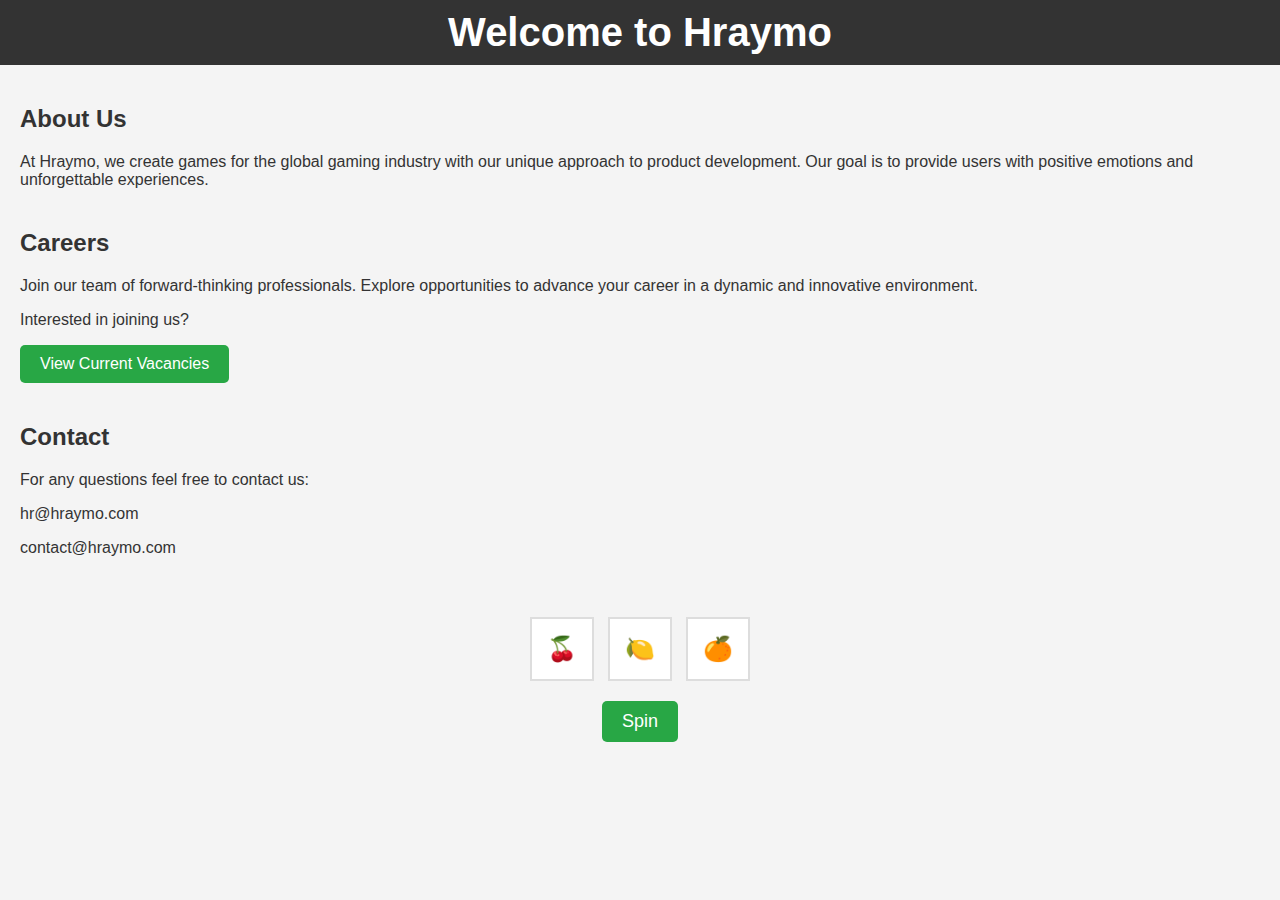
<file: index.html>
<!DOCTYPE html>
<html lang="en">
<head>
    <meta charset="UTF-8">
    <meta name="viewport" content="width=device-width, initial-scale=1.0">
    <title>Hraymo</title>
    <link rel="stylesheet" href="styles.css">
</head>
<body>
    <header>
        <h1>Welcome to Hraymo</h1>
    </header>

    <main>
        <section id="about">
            <h2>About Us</h2>
            <p>At Hraymo, we create games for the global gaming industry with our unique approach to product development.
            Our goal is to provide users with positive emotions and unforgettable experiences.</p>
        </section>

<section id="careers">
    <h2>Careers</h2>
    <p>Join our team of forward-thinking professionals. Explore opportunities to advance your career in a dynamic and innovative environment.</p>
    <p>Interested in joining us?</p>
    <form action="https://jobs.dou.ua/companies/hraymo/vacancies/" method="get" target="_blank">
        <button type="submit" class="green-button">View Current Vacancies</button>
    </form>

<style>
    .green-button {
        background-color: #28a745;
        color: white;
        padding: 10px 20px;
        font-size: 16px;
        border: none;
        border-radius: 5px;
        cursor: pointer;
    }

    .green-button:hover {
        background-color: #218838;
    }
</style>
</section>

        <section id="contact">
            <h2>Contact</h2>
            <p>For any questions feel free to contact us:</p>
            <p>hr@hraymo.com</p>
            <p>contact@hraymo.com</p>

        </section>
    </main>

    <!-- Интерактивный слот -->
    <section id="slot-machine">
        <div class="slot-machine">
            <div class="reels">
                <div class="reel" id="reel1">🍒</div>
                <div class="reel" id="reel2">🍋</div>
                <div class="reel" id="reel3">🍊</div>
            </div>
            <button class="spin-button" onclick="spin()">Spin</button>
            <p id="result"></p>
        </div>
    </section>

    <!-- Стили и скрипты для слота -->
    <style>
        body {
            font-family: Arial, sans-serif;
            margin: 0;
            padding: 0;
            background-color: #f4f4f4;
            color: #333;
        }

        header {
            background-color: #333;
            color: white;
            padding: 10px 0;
            text-align: center;
        }

        nav ul {
            list-style-type: none;
            padding: 0;
        }

        nav ul li {
            display: inline;
            margin: 0 10px;
        }

        nav ul li a {
            color: white;
            text-decoration: none;
        }

        main {
            padding: 20px;
        }

        h2 {
            color: #333;
        }

        section {
            margin-bottom: 40px;
        }

        footer {
            text-align: center;
            padding: 20px;
            background-color: #333;
            color: white;
            position: absolute;
            width: 100%;
            bottom: 0;
        }

        .slot-machine {
            width: 300px;
            text-align: center;
            margin: 0 auto;
        }

        .reel {
            display: inline-block;
            width: 60px;
            height: 60px;
            border: 2px solid #ddd;
            margin: 0 5px;
            font-size: 24px;
            line-height: 60px;
            background-color: #fff;
        }

        .spin-button {
            margin-top: 20px;
            padding: 10px 20px;
            font-size: 18px;
            cursor: pointer;
            background-color: #28a745;
            color: white;
            border: none;
            border-radius: 5px;
        }

        .spin-button:hover {
            background-color: #218838;
        }
    </style>

    <script>
        const symbols = ['🍒', '🍋', '🍊', '🍉', '🍇', '⭐', '💎'];

        function spin() {
            const reel1 = symbols[Math.floor(Math.random() * symbols.length)];
            const reel2 = symbols[Math.floor(Math.random() * symbols.length)];
            const reel3 = symbols[Math.floor(Math.random() * symbols.length)];

            document.getElementById('reel1').innerText = reel1;
            document.getElementById('reel2').innerText = reel2;
            document.getElementById('reel3').innerText = reel3;

            if (reel1 === reel2 && reel2 === reel3) {
                document.getElementById('result').innerText = "🎉 Win : 100 🎉";
            } else {
                document.getElementById('result').innerText = "Win : 0";
            }
        }
    </script>

</body>
</html>
</file>
<file: styles.css>
body {
    font-family: Arial, sans-serif;
    background-color: #f5f5f5;
    color: #333;
    margin: 0;
    padding: 0;
}

header {
    background-color: #0073e6;
    color: white;
    padding: 20px 0;
    text-align: center;
}

h1 {
    margin: 0;
    font-size: 2.5em;
}

main {
    padding: 20px;
}

.login {
    text-align: center;
    margin-bottom: 20px;
}

.gallery {
    display: flex;
    flex-wrap: wrap;
    justify-content: space-around;
    gap: 20px;
}

.painting {
    background-color: white;
    border: 1px solid #ddd;
    border-radius: 8px;
    overflow: hidden;
    width: 300px;
    text-align: center;
    box-shadow: 0 4px 8px rgba(0, 0, 0, 0.1);
}

.painting img {
    width: 100%;
    height: auto;
    display: block;
}

.painting h2 {
    font-size: 1.5em;
    margin: 10px 0;
}

.painting p {
    color: #777;
    margin: 0 0 10px;
}

.purchase-btn {
    background-color: #0073e6;
    color: white;
    border: none;
    padding: 10px 20px;
    font-size: 1em;
    cursor: pointer;
    border-radius: 4px;
    margin-bottom: 10px;
    transition: background-color 0.3s ease;
}

.purchase-btn:hover {
    background-color: #005bb5;
}

footer {
    background-color: #333;
    color: white;
    text-align: center;
    padding: 10px 0;
    position: fixed;
    width: 100%;
    bottom: 0;
}

footer p {
    margin: 0;
}
</file>
